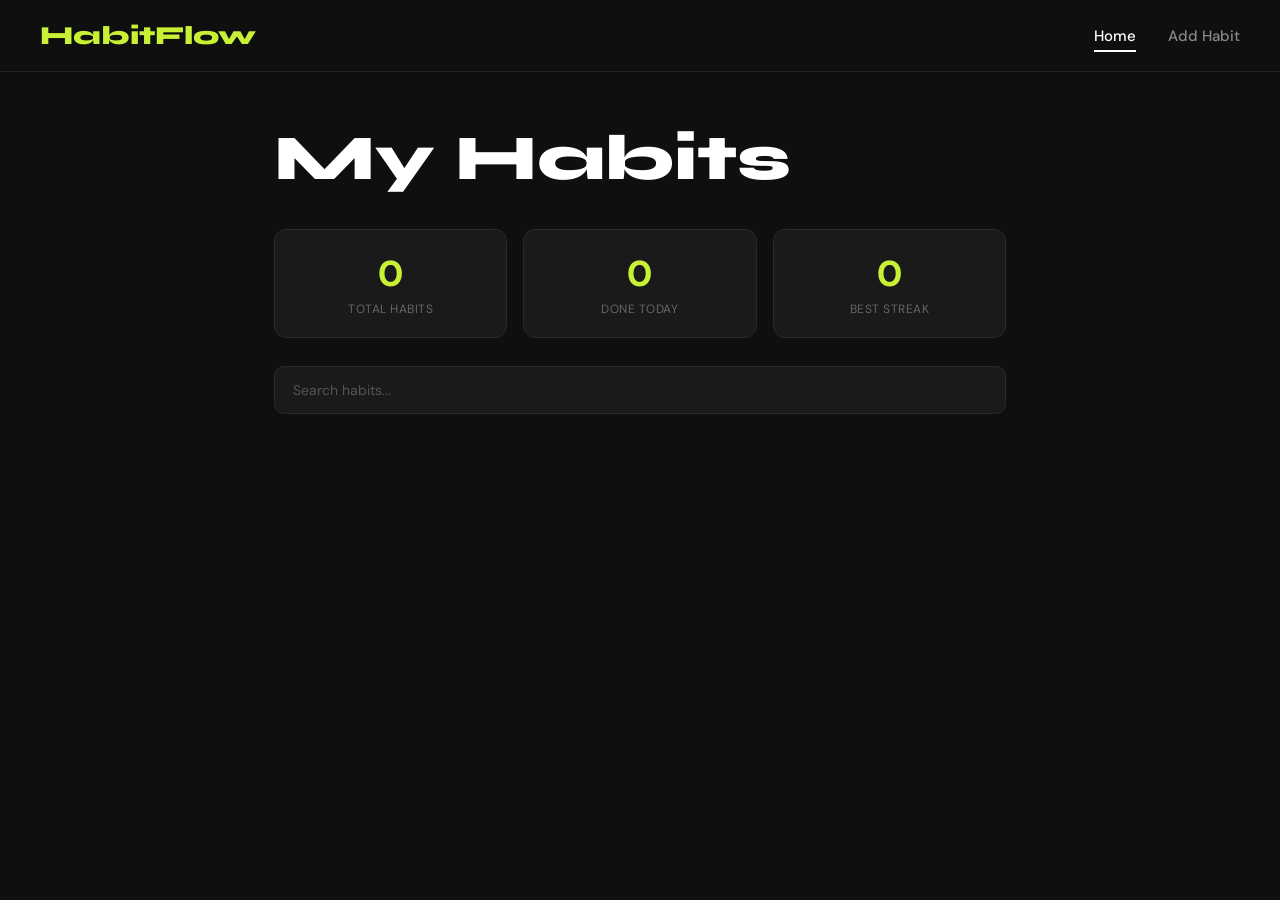
<file: index.html>
<!DOCTYPE html>
<html lang="en">
<head>
    <meta charset="UTF-8">
    <title>HabitFlow</title>
    <link rel="icon" href="data:image/svg+xml,<svg xmlns='http://www.w3.org/2000/svg'><text y='32' font-size='32'>✅</text></svg>">
    <link rel="preconnect" href="https://fonts.googleapis.com">
    <link href="https://fonts.googleapis.com/css2?family=Syne:wght@700;800&family=DM+Sans:wght@400;500&display=swap" rel="stylesheet">
    <link rel="stylesheet" href="style.css">
</head>
<body>

<nav class="navbar">
    <span class="logo">HabitFlow</span>
    <ul>
        <li><a href="index.html" class="active">Home</a></li>
        <li><a href="add-habit.html">Add Habit</a></li>
    </ul>
</nav>

<div class="container">

    <h1 class="page-title">My Habits</h1>

    <!-- stats row -->
    <div class="stats-row">
        <div class="stat-box">
            <p class="stat-number" id="total-habits">0</p>
            <p class="stat-label">Total Habits</p>
        </div>
        <div class="stat-box">
            <p class="stat-number" id="done-today">0</p>
            <p class="stat-label">Done Today</p>
        </div>
        <div class="stat-box">
            <p class="stat-number" id="best-streak">0</p>
            <p class="stat-label">Best Streak</p>
        </div>
    </div>

    <!-- search bar -->
    <input type="text" id="search-bar" placeholder="Search habits..." class="search-bar" />

    <!-- habits appear here -->
    <div id="habits-container"></div>

</div>

<script src="home.js"></script>
</body>
</html>
</file>
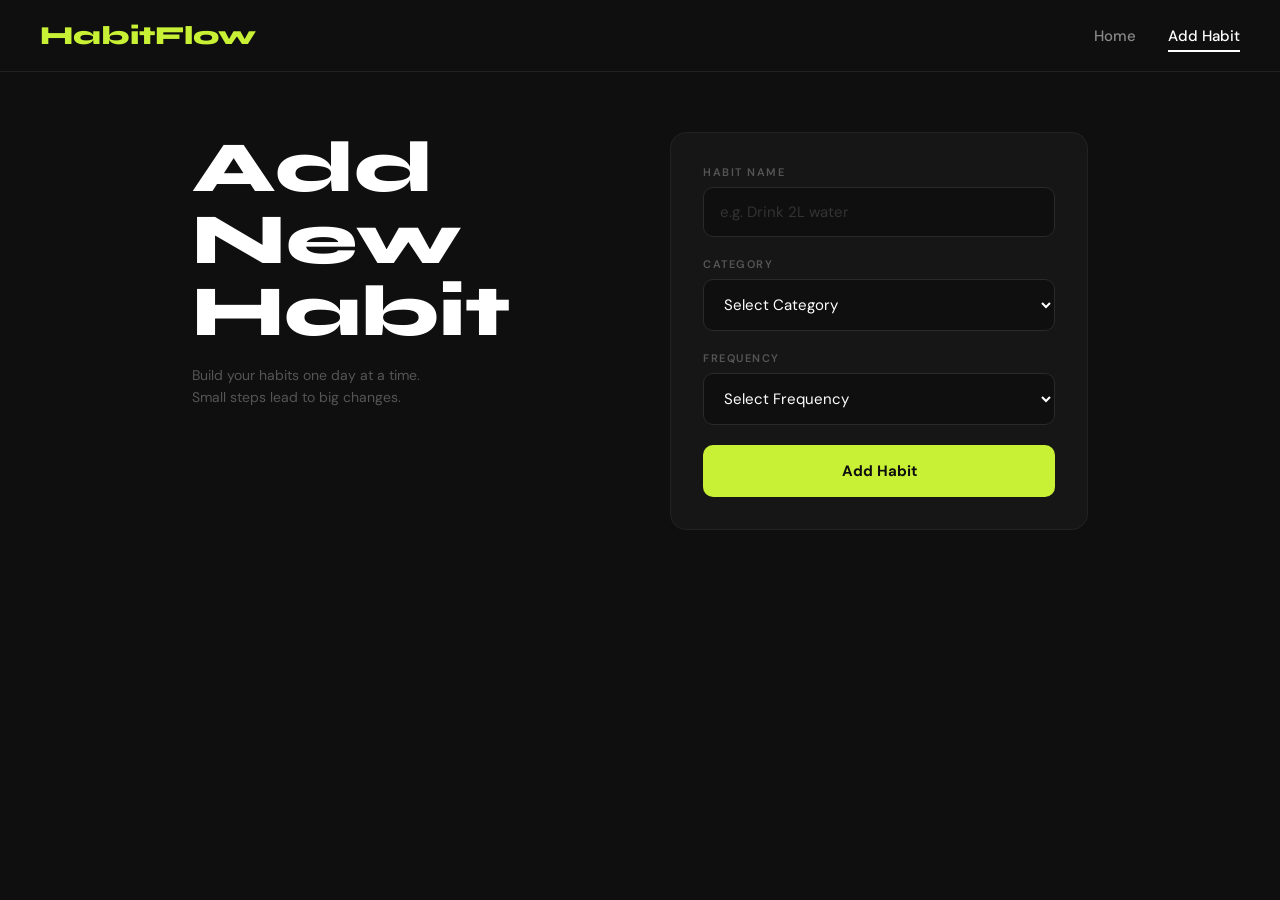
<file: add-habit.html>
<!DOCTYPE html>
<html lang="en">
<head>
    <meta charset="UTF-8">
    <title>HabitFlow — Add Habit</title>
    <link rel="icon" href="data:image/svg+xml,<svg xmlns='http://www.w3.org/2000/svg'><text y='32' font-size='32'>✅</text></svg>">
    <link rel="preconnect" href="https://fonts.googleapis.com">
    <link href="https://fonts.googleapis.com/css2?family=Syne:wght@700;800&family=DM+Sans:wght@400;500&display=swap" rel="stylesheet">
    <link rel="stylesheet" href="style.css">
</head>
<body>

<nav class="navbar">
    <span class="logo">HabitFlow</span>
    <ul>
        <li><a href="index.html">Home</a></li>
        <li><a href="add-habit.html" class="active">Add Habit</a></li>
    </ul>
</nav>

<div class="page">

    <!-- left big title -->
    <div class="left">
        <h1>Add New Habit</h1>
        <p>Build your habits one day at a time.<br>Small steps lead to big changes.</p>
    </div>

    <!-- right form card -->
    <div id="add-form">

        <div class="field">
            <label>HABIT NAME</label>
            <input type="text" id="habit-name" placeholder="e.g. Drink 2L water">
        </div>

        <div class="field">
            <label>CATEGORY</label>
            <select id="habit-category">
                <option value="">Select Category</option>
                <option value="Health">Health</option>
                <option value="Fitness">Fitness</option>
                <option value="Study">Study</option>
                <option value="Other">Other</option>
            </select>
        </div>

        <div class="field">
            <label>FREQUENCY</label>
            <select id="habit-frequency">
                <option value="">Select Frequency</option>
                <option value="Daily">Daily</option>
                <option value="Weekly">Weekly</option>
            </select>
        </div>

        <p id="error-msg" class="error hidden"></p>
        <p id="success-msg" class="success hidden">
            Habit added! <a href="index.html">View all →</a>
        </p>

        <button id="add-btn" onclick="addHabit()">Add Habit</button>

    </div>
</div>

<script src="add-habit.js"></script>
</body>
</html>
</file>
<file: style.css>
/* reset */
* {
    margin: 0;
    padding: 0;
    box-sizing: border-box;
}

body {
    background-color: #0f0f0f;
    color: #ffffff;
    font-family: 'DM Sans', Arial, sans-serif;
    min-height: 100vh;
}

/* =====================
   NAVBAR
===================== */
.navbar {
    display: flex;
    align-items: center;
    justify-content: space-between;
    padding: 20px 40px;
    border-bottom: 1px solid #222222;
    background-color: #0f0f0f;
    position: sticky;
    top: 0;
    z-index: 100;
}

.logo {
    font-family: 'Syne', Arial, sans-serif;
    font-size: 26px;
    font-weight: 800;
    color: #c8f135;
}

/* removes the bullet points from nav list */
.navbar ul {
    list-style: none;
    display: flex;
    gap: 32px;
}

.navbar ul li a {
    text-decoration: none;
    color: #888888;
    font-size: 15px;
    font-weight: 500;
    padding-bottom: 4px;
}

.navbar ul li a.active {
    color: #ffffff;
    border-bottom: 2px solid #ffffff;
}

.navbar ul li a:hover {
    color: #ffffff;
}

/* =====================
   TWO COLUMN LAYOUT
===================== */
.page {
    display: grid;
    grid-template-columns: 1fr 1fr;
    gap: 60px;
    max-width: 960px;
    margin: 60px auto;
    padding: 0 32px;
    align-items: start;
}

/* left big title */
.left h1 {
    font-family: 'Syne', Arial, sans-serif;
    font-size: 72px;
    font-weight: 800;
    line-height: 1;
    color: #ffffff;
    margin-bottom: 16px;
}

.left p {
    color: #555555;
    font-size: 14px;
    line-height: 1.6;
}

/* =====================
   FORM CARD
===================== */
#add-form {
    background-color: #161616;
    border: 1px solid #222222;
    border-radius: 16px;
    padding: 32px;
    display: flex;
    flex-direction: column;
    gap: 20px;
}

/* each field group */
.field {
    display: flex;
    flex-direction: column;
    gap: 8px;
}

.field label {
    font-size: 11px;
    font-weight: 600;
    color: #555555;
    letter-spacing: 1.5px;
    text-transform: uppercase;
}

.field input,
.field select {
    width: 100%;
    padding: 14px 16px;
    background-color: #0f0f0f;
    border: 1px solid #2a2a2a;
    border-radius: 10px;
    color: #ffffff;
    font-size: 15px;
    outline: none;
    font-family: 'DM Sans', Arial, sans-serif;
}

.field input:focus,
.field select:focus {
    border-color: #c8f135;
}

.field input::placeholder {
    color: #333333;
}

.field select option {
    background-color: #161616;
    color: #ffffff;
}

/* add button */
#add-btn {
    width: 100%;
    padding: 16px;
    background-color: #c8f135;
    color: #0f0f0f;
    border: none;
    border-radius: 10px;
    font-size: 15px;
    font-weight: 700;
    cursor: pointer;
    font-family: 'DM Sans', Arial, sans-serif;
}

#add-btn:hover { background-color: #b8e020; }
#add-btn:disabled { background-color: #5a6e15; cursor: not-allowed; }

/* messages */
.error { color: #cf4f4f; font-size: 13px; }
.success { color: #c8f135; font-size: 13px; }
.success a { color: #c8f135; font-weight: 600; text-decoration: none; }
.hidden { display: none; }

/* =====================
   INDEX PAGE STATS
===================== */
.stats-row {
    display: flex;
    gap: 16px;
    margin-bottom: 28px;
}

.stat-box {
    flex: 1;
    background-color: #1a1a1a;
    border-radius: 12px;
    padding: 20px;
    text-align: center;
    border: 1px solid #2a2a2a;
}

.stat-number {
    font-family: 'DM Sans', Arial, sans-serif;
    font-size: 36px;
    font-weight: 800;
    color: #c8f135;
}

.stat-label {
    font-size: 12px;
    color: #666666;
    margin-top: 4px;
    text-transform: uppercase;
    letter-spacing: 0.5px;
}

/* =====================
   INDEX PAGE SEARCH
===================== */
.search-bar {
    width: 100%;
    padding: 14px 18px;
    background-color: #1a1a1a;
    border: 1px solid #2a2a2a;
    border-radius: 10px;
    color: #ffffff;
    font-size: 14px;
    outline: none;
    margin-bottom: 24px;
    font-family: 'DM Sans', Arial, sans-serif;
}

.search-bar:focus { border-color: #c8f135; }
.search-bar::placeholder { color: #555555; }

/* =====================
   HABIT CARDS
===================== */
.habit-card {
    background-color: #1a1a1a;
    border: 1px solid #2a2a2a;
    border-radius: 14px;
    padding: 20px;
    margin-bottom: 14px;
}

.card-top {
    display: flex;
    align-items: center;
    gap: 10px;
    margin-bottom: 8px;
}

.habit-name {
    font-size: 16px;
    font-weight: 600;
    flex: 1;
    color: #ffffff;
}

.badge {
    font-size: 11px;
    padding: 3px 10px;
    border-radius: 20px;
    font-weight: 500;
}

.badge-Health  { background: #1a3a1a; color: #6fcf6f; }
.badge-Fitness { background: #1a2a3a; color: #6fafcf; }
.badge-Study   { background: #2a1a3a; color: #af8fe0; }
.badge-Other   { background: #2a2a1a; color: #c8f135; }

.card-meta {
    font-size: 12px;
    color: #666666;
    margin-bottom: 14px;
}

.streak-badge {
    background: #2a1f0a;
    color: #c8a435;
    padding: 2px 8px;
    border-radius: 20px;
    margin-left: 8px;
    font-size: 11px;
}

.card-actions {
    display: flex;
    gap: 8px;
    flex-wrap: wrap;
}

.btn-done {
    padding: 7px 16px;
    background: #1a2a1a;
    color: #6fcf6f;
    border: 1px solid #2a3a2a;
    border-radius: 8px;
    font-size: 12px;
    cursor: pointer;
    font-weight: 500;
    font-family: 'DM Sans', Arial, sans-serif;
}

.btn-done.active {
    background: #c8f135;
    color: #0f0f0f;
    border-color: #c8f135;
    font-weight: 700;
}

.btn-edit {
    padding: 7px 16px;
    background: #1a1a1a;
    color: #888888;
    border: 1px solid #2a2a2a;
    border-radius: 8px;
    font-size: 12px;
    cursor: pointer;
    font-family: 'DM Sans', Arial, sans-serif;
}

.btn-edit:hover { background: #222222; color: #ffffff; }

.btn-delete {
    padding: 7px 16px;
    background: #1a1a1a;
    color: #cf4f4f;
    border: 1px solid #2a2a2a;
    border-radius: 8px;
    font-size: 12px;
    cursor: pointer;
    font-family: 'DM Sans', Arial, sans-serif;
}

.btn-delete:hover { border-color: #cf4f4f; }

/* =====================
   MOBILE
===================== */
@media (max-width: 700px) {
    .navbar { padding: 16px 20px; }
    .navbar ul { gap: 20px; }
    .page {
        grid-template-columns: 1fr;
        gap: 32px;
        margin: 32px auto;
    }
    .left h1 { font-size: 48px; }
    .stats-row { flex-direction: column; }
}
@media (max-width: 700px) {
    .page {
        grid-template-columns: 1fr;
        gap: 24px;
        margin: 24px auto;
        padding: 0 16px;
    }

    .left h1 {
        font-size: 42px;
    }

    #add-form {
        padding: 20px;
        margin: 0;
        width: 100%;
    }
}
/* home page container */
.container {
    max-width: 780px;
    margin: 48px auto;
    padding: 0 24px;
}

/* home page big title */
.page-title {
    font-family: 'Syne', Arial, sans-serif;
    font-size: 64px;
    font-weight: 800;
    color: #ffffff;
    margin-bottom: 32px;
}
.hidden {
    display: none !important;
}
</file>
